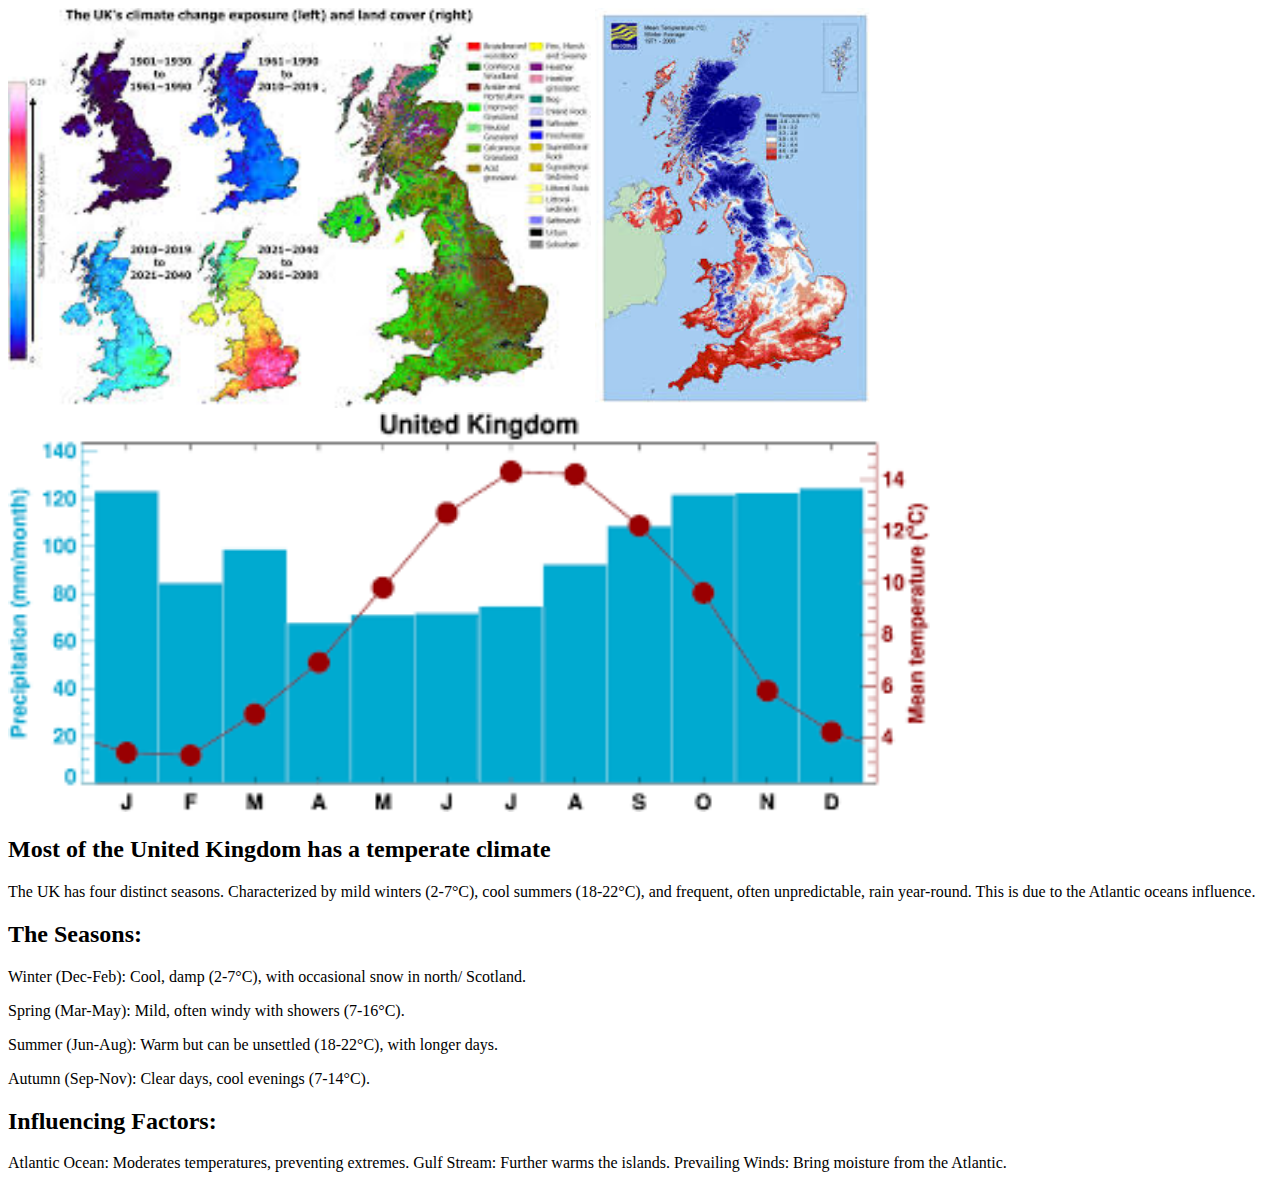
<file: climate.html>
<!DOCTYPE html>

<html>
  <head>
<img src="map.jpg" style="height:400px;">
<img src="clim.jpg" style="height:400px;">
<img src="graph.png" style="height:400px;">
<h2> Most of the United Kingdom has a temperate climate</h2>
<p>The UK has four distinct seasons. Characterized by mild winters (2-7°C), cool summers (18-22°C), and frequent, often unpredictable, rain year-round. This is due to the Atlantic oceans influence.</p>
<h2>The Seasons: </h2>
<p>Winter (Dec-Feb): Cool, damp (2-7°C), with occasional snow in north/ Scotland.</p>
<p>Spring (Mar-May): Mild, often windy with showers (7-16°C).</p>
<p>Summer (Jun-Aug): Warm but can be unsettled (18-22°C), with longer days.</p>
<p>Autumn (Sep-Nov): Clear days, cool evenings (7-14°C). </p>
<h2>Influencing Factors:</h2>
Atlantic Ocean: Moderates temperatures, preventing extremes.
Gulf Stream: Further warms the islands.
Prevailing Winds: Bring moisture from the Atlantic.
</file>
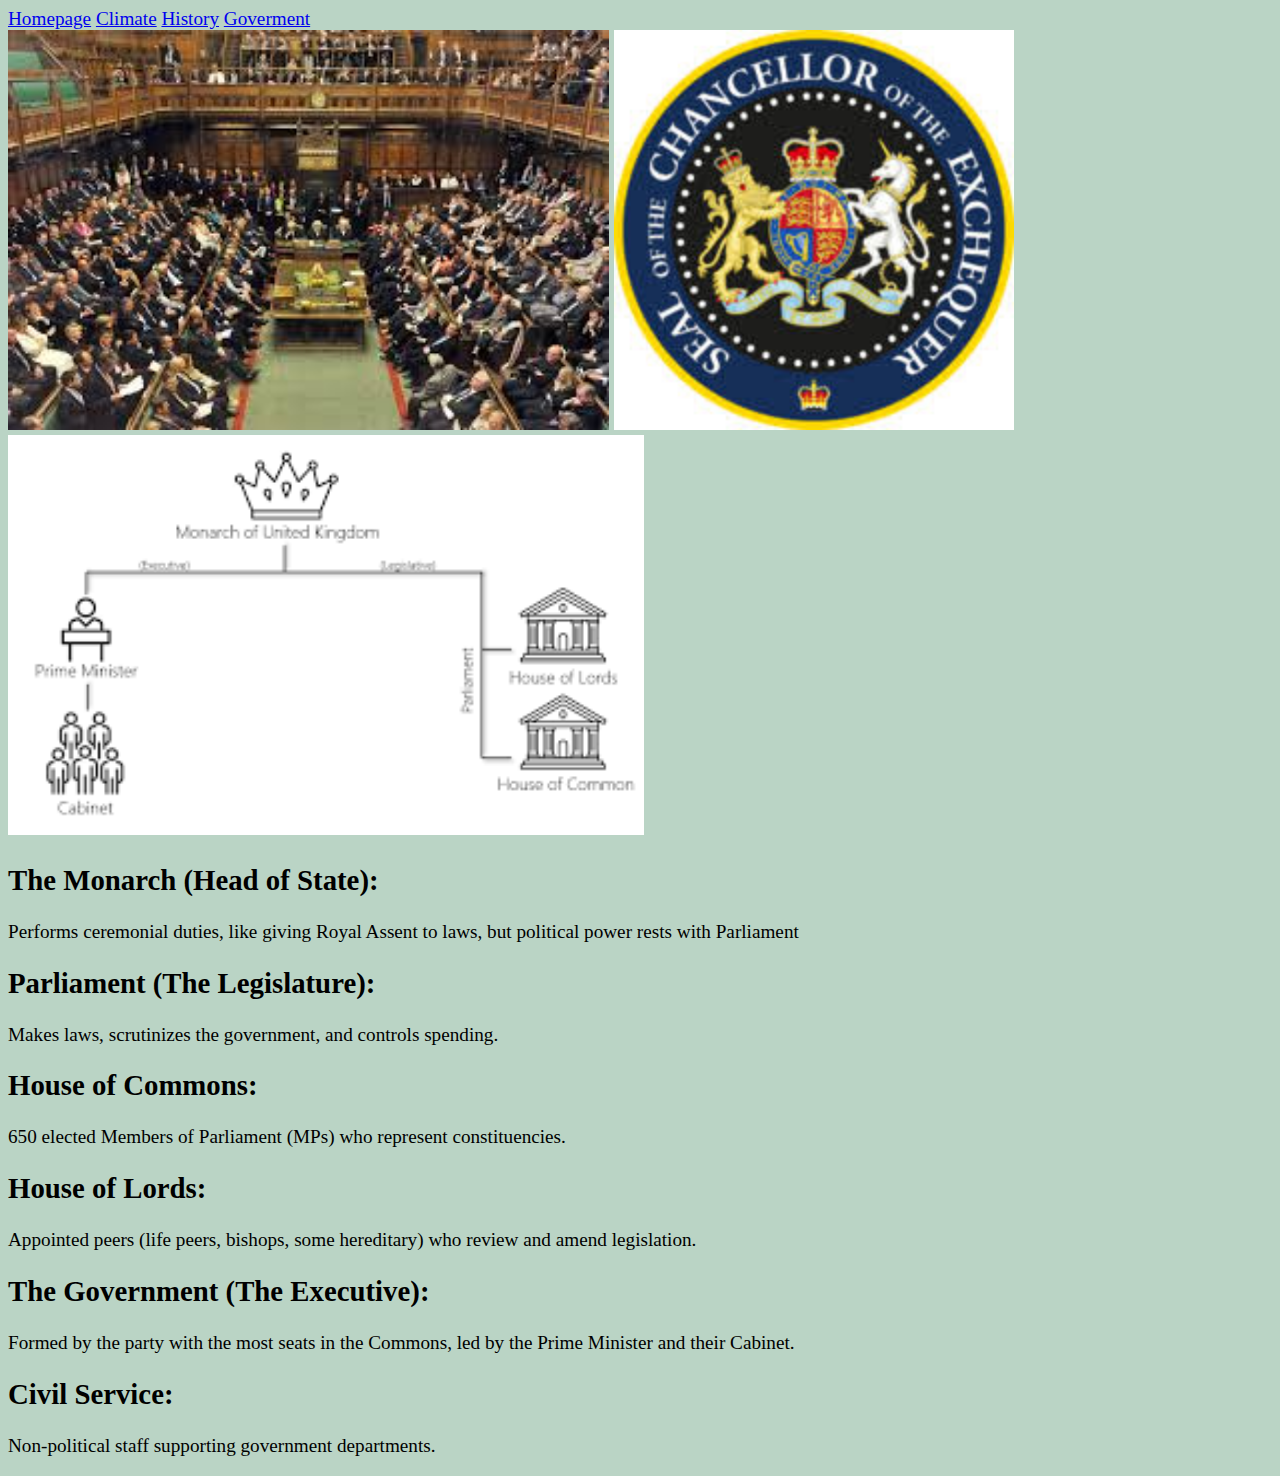
<file: goverment.html>
<!DOCTYPE html>

<html>
  <head>
<style>
  body {
    font-size: larger;
  }
</style>

<nav>
      <a href ="index.html">Homepage</a>
      <a href = "climate.html"> Climate</a>
      <a href ="history.html"> History</a>
      <a href="goverment.html">Goverment</a>
      </nav>

<img src="gov.jpg" style="height:400px;">
<img src="goverm.jpg" style="height:400px;">
<img src="goverment.png" style="height:400px;">
<h2>The Monarch (Head of State):</h2>
<p> Performs ceremonial duties, like giving Royal Assent to laws, but political power rests with Parliament </p>
<h2>Parliament (The Legislature):</h2>
<p>Makes laws, scrutinizes the government, and controls spending. </p>
<h2>House of Commons:</h2>
<p>650 elected Members of Parliament (MPs) who represent constituencies.</p>
<h2> House of Lords:</h2>
<p> Appointed peers (life peers, bishops, some hereditary) who review and amend legislation. </p>
<h2>The Government (The Executive):</h2>
<p>Formed by the party with the most seats in the Commons, led by the Prime Minister and their Cabinet.</p> 
<h2>Civil Service: </h2>
<p>Non-political staff supporting government departments.</p>


<style>
      body {
        background-color: rgba(27, 114, 63, 0.301);
      }
</file>
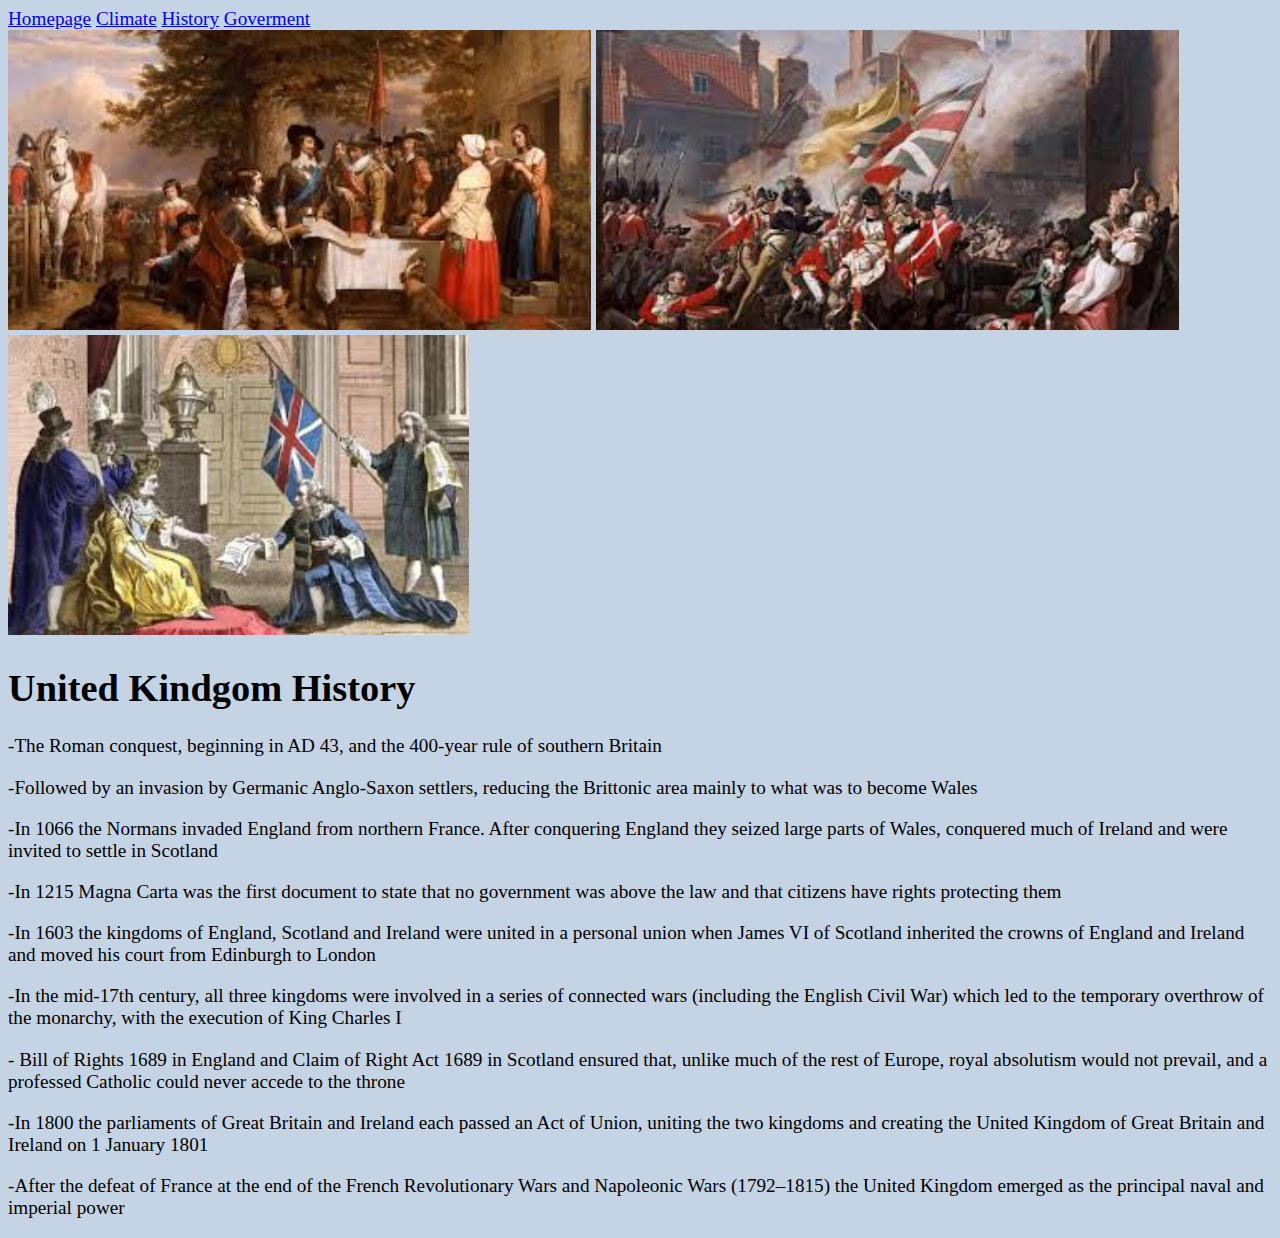
<file: history.html>
<!DOCTYPE html>
<style>
  body {
    font-size: larger;
  }
</style>
<html>
  <head>
<nav>
      <a href ="index.html">Homepage</a>
      <a href = "climate.html"> Climate</a>
      <a href ="history.html"> History</a>
      <a href="goverment.html">Goverment</a>
      </nav>

<img src="hist.jpg" style="height:300px;">
<img src="histo.jpg" style="height:300px;">
<img src="history.jpg" style="height:300px;">
<h1> United Kindgom History </h1>
<p>-The Roman conquest, beginning in AD 43, and the 400-year rule of southern Britain</p>
<p>-Followed by an invasion by Germanic Anglo-Saxon settlers, reducing the Brittonic area mainly to what was to become Wales</p>
<p>-In 1066 the Normans invaded England from northern France. After conquering England they seized large parts of Wales, conquered much of Ireland and were invited to settle in Scotland</p>
<p>-In 1215 Magna Carta was the first document to state that no government was above the law and that citizens have rights protecting them</p>
<p>-In 1603 the kingdoms of England, Scotland and Ireland were united in a personal union when James VI of Scotland inherited the crowns of England and Ireland and moved his court from Edinburgh to London
<p>-In the mid-17th century, all three kingdoms were involved in a series of connected wars (including the English Civil War) which led to the temporary overthrow of the monarchy, with the execution of King Charles I</p>
<p>- Bill of Rights 1689 in England and Claim of Right Act 1689 in Scotland ensured that, unlike much of the rest of Europe, royal absolutism would not prevail, and a professed Catholic could never accede to the throne</p>
<p>-In 1800 the parliaments of Great Britain and Ireland each passed an Act of Union, uniting the two kingdoms and creating the United Kingdom of Great Britain and Ireland on 1 January 1801</p>
<p>-After the defeat of France at the end of the French Revolutionary Wars and Napoleonic Wars (1792–1815) the United Kingdom emerged as the principal naval and imperial power</p>

</p>
<style>
      body {
        background-color: rgba(115, 150, 190, 0.411);
      }
</file>
